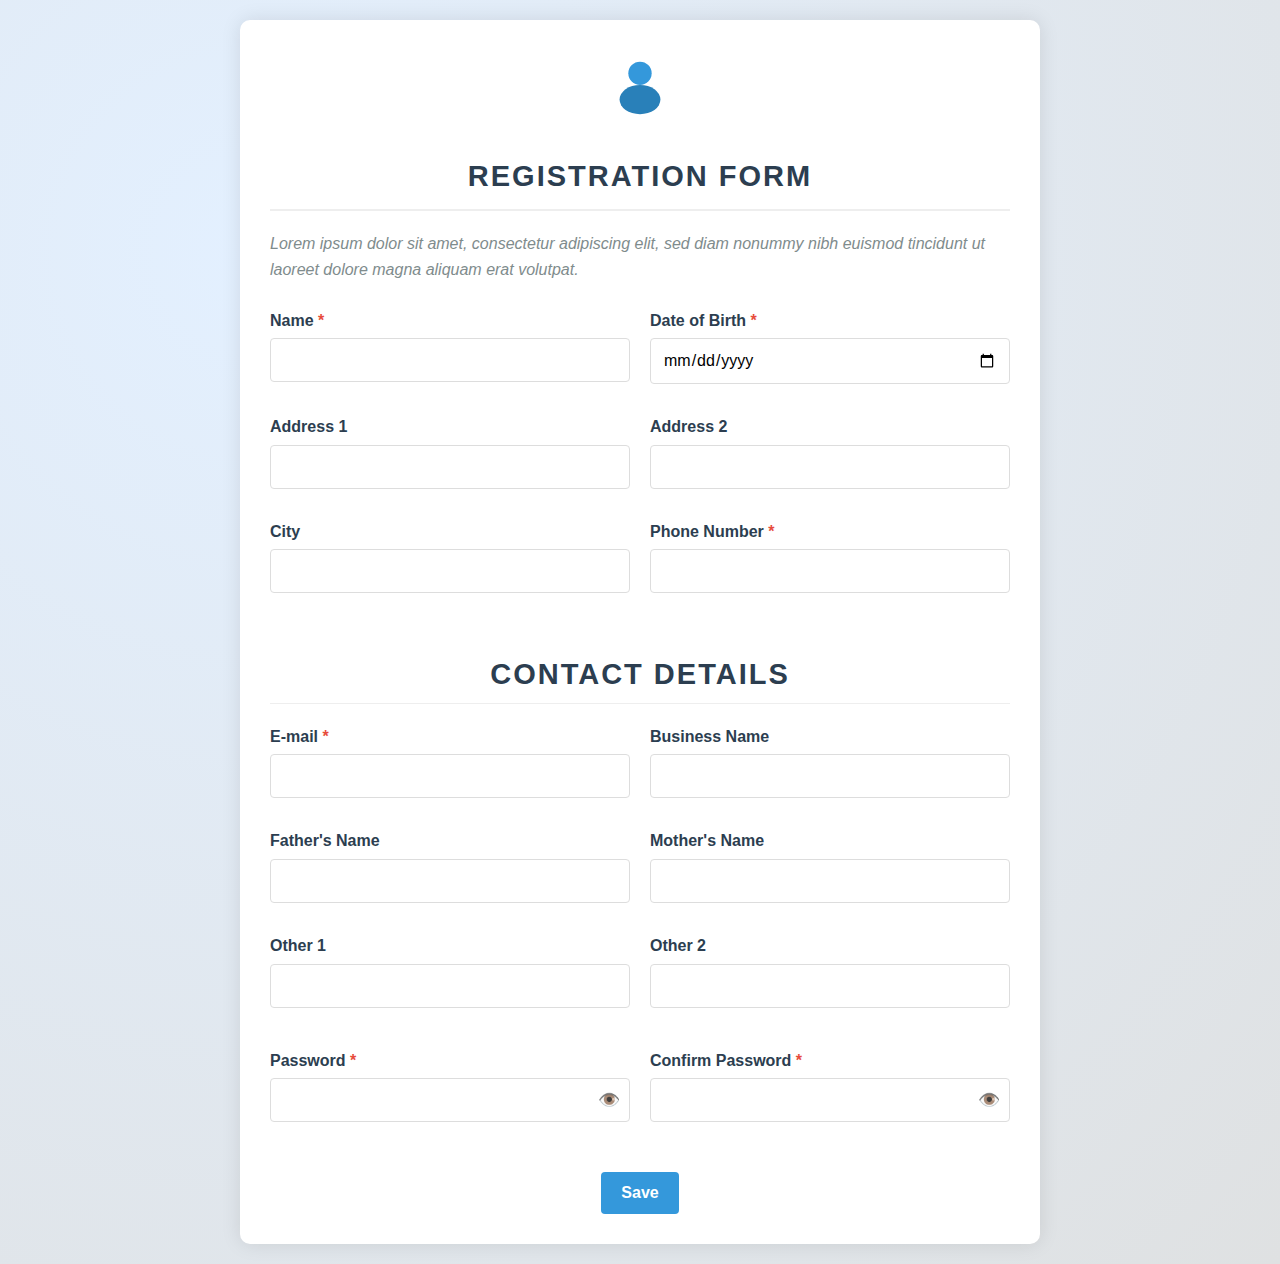
<file: index.html>
<!DOCTYPE html>
<html lang="en">
<head>
    <meta charset="UTF-8">
    <meta name="viewport" content="width=device-width, initial-scale=1.0">
    <title>User Registration</title>
    <link rel="stylesheet" href="style.css">
</head>
<body>
    <div class="container">
        <div class="form-icon">
            <svg width="70" height="70" viewBox="0 0 24 24" fill="none" xmlns="http://www.w3.org/2000/svg">
                <circle cx="12" cy="8" r="4" fill="#3498db"/>
                <ellipse cx="12" cy="17" rx="7" ry="5" fill="#2980b9"/>
            </svg>
        </div>
        <header>
            <h1>REGISTRATION FORM</h1>
            <p class="intro-text">Lorem ipsum dolor sit amet, consectetur adipiscing elit, sed diam nonummy nibh euismod tincidunt ut laoreet dolore magna aliquam erat volutpat.</p>
        </header>

        <form id="registration-form">
            <div class="form-section">
                <div class="form-row">
                    <div class="form-group">
                        <label for="name" class="required">Name</label>
                        <input type="text" id="name" name="name">
                        <div class="error" id="name-error"></div>
                    </div>
                    <div class="form-group">
                        <label for="dob" class="required">Date of Birth</label>
                        <input type="date" id="dob" name="dob">
                        <div class="error" id="dob-error"></div>
                    </div>
                </div>
                
                <div class="form-row">
                    <div class="form-group">
                            <label for="address1">Address 1</label>
                        <input type="text" id="address1" name="address1">
                        <div class="error" id="address1-error"></div>
                    </div>
                    <div class="form-group">
                            <label for="address2">Address 2</label>
                        <input type="text" id="address2" name="address2">
                        <div class="error" id="address2-error"></div>
                    </div>
                </div>
                
                <div class="form-row">
                    <div class="form-group">
                            <label for="city">City</label>
                        <input type="text" id="city" name="city">
                        <div class="error" id="city-error"></div>
                    </div>
                    <div class="form-group">
                        <label for="phone" class="required">Phone Number</label>
                        <input type="tel" id="phone" name="phone">
                        <div class="error" id="phone-error"></div>
                    </div>
                </div>
            </div>
            
            <h2>CONTACT DETAILS</h2>
            <div class="form-section">
                <div class="form-row">
                    <div class="form-group">
                        <label for="email" class="required">E-mail</label>
                        <input type="email" id="email" name="email">
                        <div class="error" id="email-error"></div>
                    </div>
                    <div class="form-group">
                            <label for="business">Business Name</label>
                        <input type="text" id="business" name="business">
                        <div class="error" id="business-error"></div>
                    </div>
                </div>
                
                <div class="form-row">
                    <div class="form-group">
                            <label for="father">Father's Name</label>
                        <input type="text" id="father" name="father">
                        <div class="error" id="father-error"></div>
                    </div>
                    <div class="form-group">
                            <label for="mother">Mother's Name</label>
                        <input type="text" id="mother" name="mother">
                        <div class="error" id="mother-error"></div>
                    </div>
                </div>
                
                <div class="form-row">
                    <div class="form-group">
                            <label for="other1">Other 1</label>
                        <input type="text" id="other1" name="other1">
                        <div class="error" id="other1-error"></div>
                    </div>
                    <div class="form-group">
                            <label for="other2">Other 2</label>
                        <input type="text" id="other2" name="other2">
                         <div class="error" id="other2-error"></div>
                    </div>
                </div>
            </div>
            
            <div class="form-section">
                <div class="form-row">
                    <div class="form-group">
                        <label for="password" class="required">Password</label>
                            <div style="position:relative;">
                                <input type="password" id="password" name="password" style="padding-right:40px;">
                                <span id="toggle-password" style="position:absolute;right:10px;top:50%;transform:translateY(-50%);cursor:pointer;font-size:18px;">👁️</span>
                            </div>
                            <div class="error" id="password-error"></div>
                    </div>
                    <div class="form-group">
                        <label for="confirm-password" class="required">Confirm Password</label>
                            <div style="position:relative;">
                                <input type="password" id="confirm-password" name="confirm-password" style="padding-right:40px;">
                                <span id="toggle-confirm-password" style="position:absolute;right:10px;top:50%;transform:translateY(-50%);cursor:pointer;font-size:18px;">👁️</span>
                            </div>
                            <div class="error" id="confirm-password-error"></div>
                    </div>
                </div>
            </div>

            <div style="width:100%;display:flex;justify-content:center;">
                <button type="submit" id="save-btn" class="btn-primary">Save</button>
            </div>
        </form>
    </div>

    <script type="module" src="validation.js"></script>
    <script type="module" src="storage.js"></script>
    <script>
    document.getElementById('toggle-password').onclick = function() {
        var pwd = document.getElementById('password');
        pwd.type = pwd.type === 'password' ? 'text' : 'password';
    };
    document.getElementById('toggle-confirm-password').onclick = function() {
        var pwd = document.getElementById('confirm-password');
        pwd.type = pwd.type === 'password' ? 'text' : 'password';
    };
    </script>
    <script type="module">
        import { validateRegistrationForm } from 'validation.js';
        import { saveUserData } from 'storage.js';
        
        document.getElementById('registration-form').addEventListener('submit', function(e) {
            e.preventDefault();
            
            if (validateRegistrationForm()) {
                const userData = {
                    name: document.getElementById('name').value.trim(),
                    dob: document.getElementById('dob').value,
                    address1: document.getElementById('address1').value.trim(),
                    address2: document.getElementById('address2').value.trim(),
                    city: document.getElementById('city').value.trim(),
                    phone: document.getElementById('phone').value.trim(),
                    email: document.getElementById('email').value.trim(),
                    business: document.getElementById('business').value.trim(),
                    father: document.getElementById('father').value.trim(),
                    mother: document.getElementById('mother').value.trim(),
                    other1: document.getElementById('other1').value.trim(),
                    other2: document.getElementById('other2').value.trim(),
                    password: document.getElementById('password').value
                };
                
                saveUserData(userData);
                window.location.href = 'thankyou.html';
            }
        });
    </script>
</body>

</html>
</file>
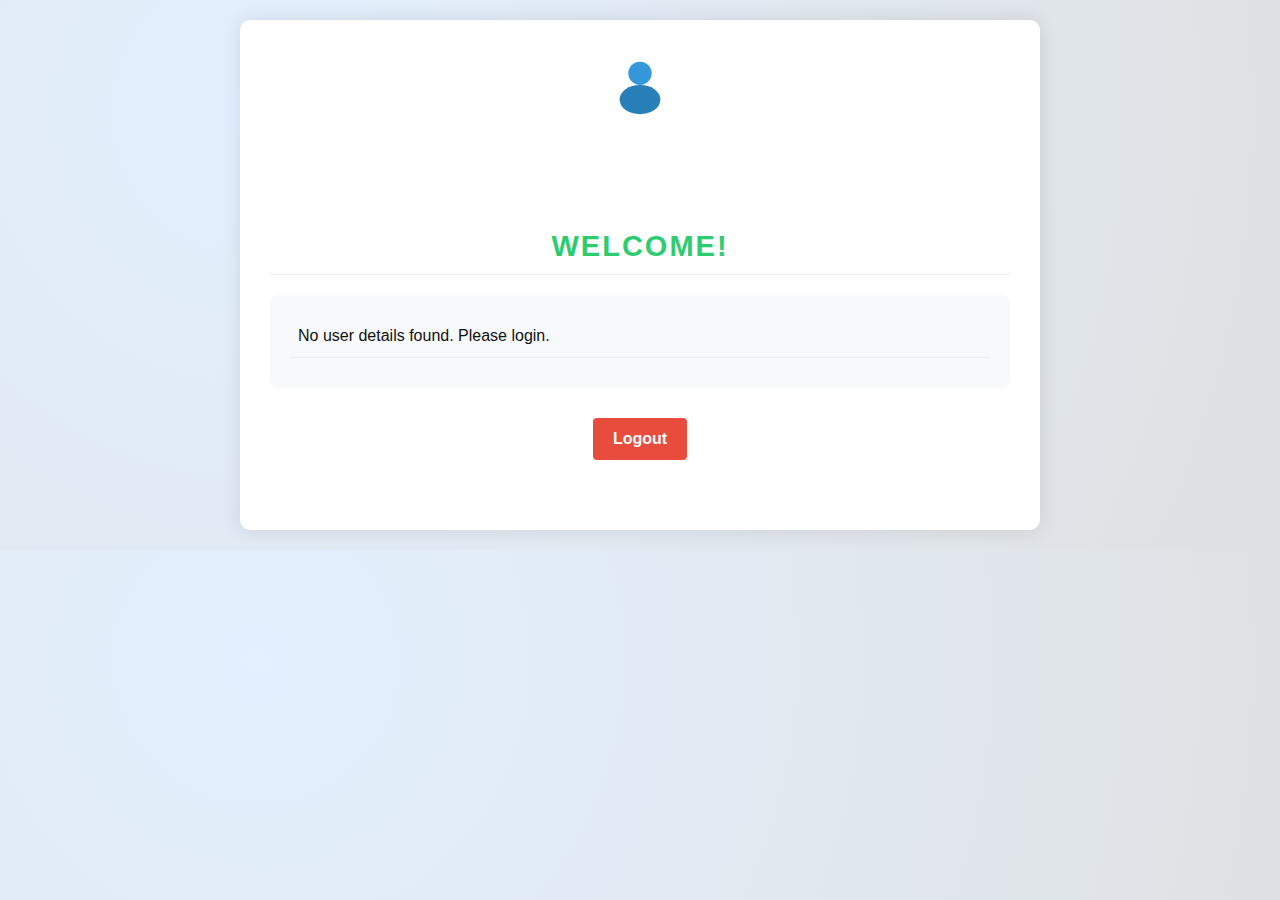
<file: home.html>
<!DOCTYPE html>
<html lang="en">
<head>
    <meta charset="UTF-8">
    <meta name="viewport" content="width=device-width, initial-scale=1.0">
    <title>Home</title>
    <link rel="stylesheet" href="style.css">
</head>
<body>
    <div class="container">
        <div class="form-icon">
            <svg width="70" height="70" viewBox="0 0 24 24" fill="none" xmlns="http://www.w3.org/2000/svg">
                <circle cx="12" cy="8" r="4" fill="#3498db"/>
                <ellipse cx="12" cy="17" rx="7" ry="5" fill="#2980b9"/>
            </svg>
        </div>
        <div class="home-screen">
            <h2>Welcome!</h2>
            <div id="user-info" class="user-info" style="color:#111;"></div>
            <button id="logout-btn" class="btn-secondary">Logout</button>
        </div>
    </div>

    <script>
    var user = sessionStorage.getItem('currentUser');
    if (user) {
        var userObj = JSON.parse(user);

        var name = userObj.name ? userObj.name : '';
        var email = userObj.email ? userObj.email : '----';
        var dob = userObj.dob ? userObj.dob : '----';
        var city = userObj.city ? userObj.city : '----';

        var details = '<h3 style="color:#2c3e50;">Hello, ' + name + '!</h3>';
        details += '<p style="font-size:18px;color:#2c3e50;">Email : ' + email + '</p>';
        details += '<p style="font-size:18px;color:#2c3e50;">DOB : ' + dob + '</p>';
        details += '<p style="font-size:18px;color:#2c3e50;">City : ' + city + '</p>';
        details += '<p style="font-size:18px;color:#2c3e50;">Thank you for logging in.</p>';

        document.getElementById('user-info').innerHTML = details;
    } else {
        document.getElementById('user-info').innerHTML = '<p>No user details found. Please login.</p>';
    }

    document.getElementById('logout-btn').onclick = function() {
        sessionStorage.removeItem('currentUser');
        window.location.href = 'login.html';
    };
    </script>
</body>
</html>
</file>
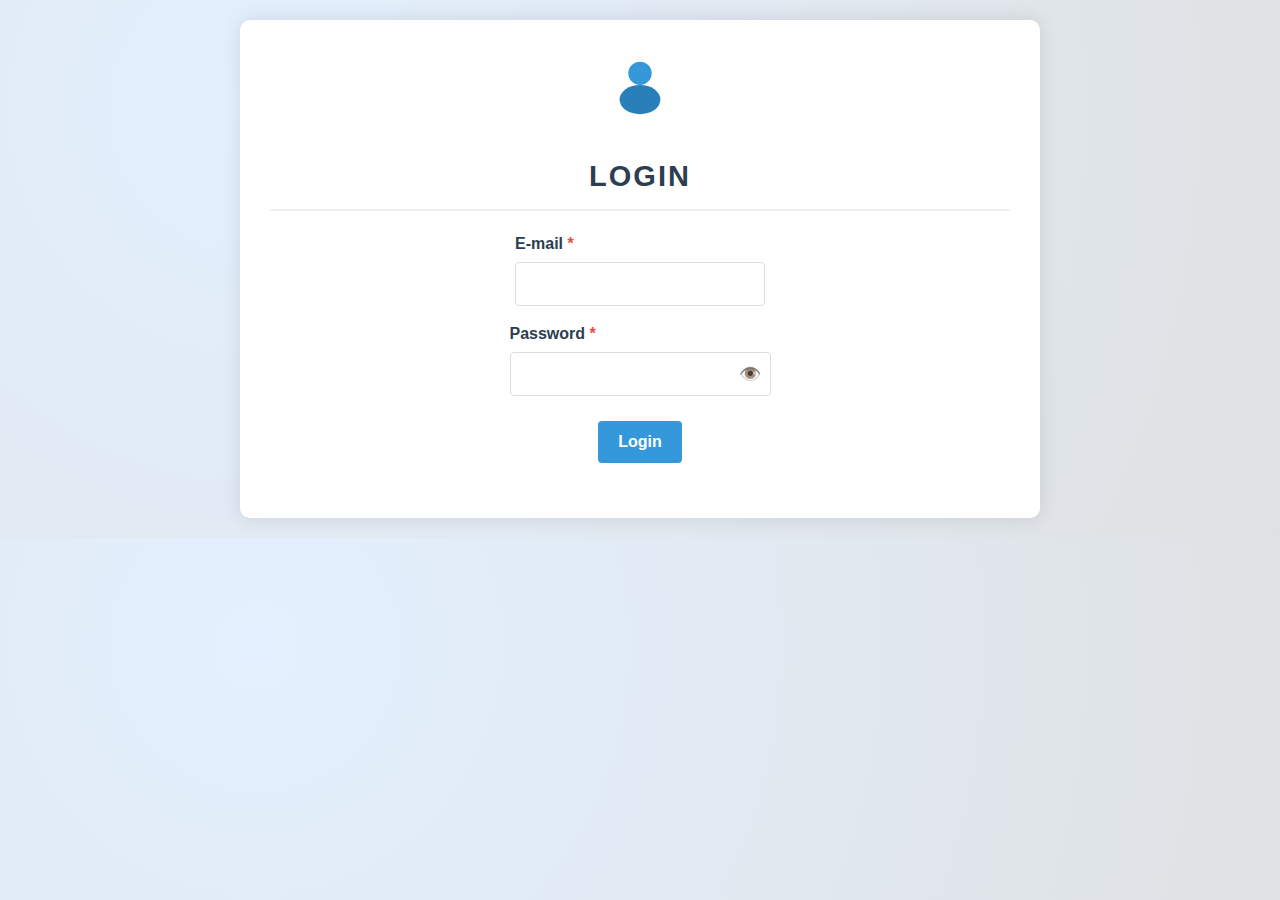
<file: login.html>
<!DOCTYPE html>
<html lang="en">
<head>
    <meta charset="UTF-8">
    <meta name="viewport" content="width=device-width, initial-scale=1.0">
    <title>Login</title>
    <link rel="stylesheet" href="style.css">
</head>
<body>
    <div class="container">
        <div class="form-icon">
            <svg width="70" height="70" viewBox="0 0 24 24" fill="none" xmlns="http://www.w3.org/2000/svg">
                <circle cx="12" cy="8" r="4" fill="#3498db"/>
                <ellipse cx="12" cy="17" rx="7" ry="5" fill="#2980b9"/>
            </svg>
        </div>
        <h1>Login</h1>
        <form id="login-form">
            <div class="form-section" style="display:flex;flex-direction:column;align-items:center;">
                <div class="form-group">
                    <label for="login-email" class="required">E-mail</label>
                    <input type="email" id="login-email" name="login-email">
                    <div class="error" id="login-email-error"></div>
                </div>
                
                <div class="form-group">
                    <label for="login-password" class="required">Password</label>
                        <div style="position:relative;">
                            <input type="password" id="login-password" name="login-password" style="padding-right:40px;">
                            <span id="toggle-login-password" style="position:absolute;right:10px;top:50%;transform:translateY(-50%);cursor:pointer;font-size:18px;">👁️</span>
                        </div>
                        <div class="error" id="login-password-error"></div>
                </div>
                
                <div class="error" id="login-error"></div>
                
                <div style="width:100%;display:flex;justify-content:center;">
                    <button type="submit" class="btn-primary">Login</button>
                </div>
            </div>
        </form>
    </div>

    <script>
    document.getElementById('toggle-login-password').onclick = function() {
        var pwd = document.getElementById('login-password');
        pwd.type = pwd.type === 'password' ? 'text' : 'password';
    };
    </script>
    <script type="module">
        import { validateLoginForm } from './validation.js';
        import { authenticateUser } from './auth.js';
        
        document.getElementById('login-form').addEventListener('submit', function(e) {
            e.preventDefault();
            
            if (validateLoginForm()) {
                const email = document.getElementById('login-email').value.trim();
                const password = document.getElementById('login-password').value;
                
                const user = authenticateUser(email, password);
                
                if (user) {
                    // Store user session
                    sessionStorage.setItem('currentUser', JSON.stringify(user));
                    window.location.href = 'home.html';
                } else {
                    document.getElementById('login-error').textContent = 'Incorrect email or password';
                    document.getElementById('login-error').style.display = 'block';
                }
            }
        });
    </script>
</body>

</html>
</file>
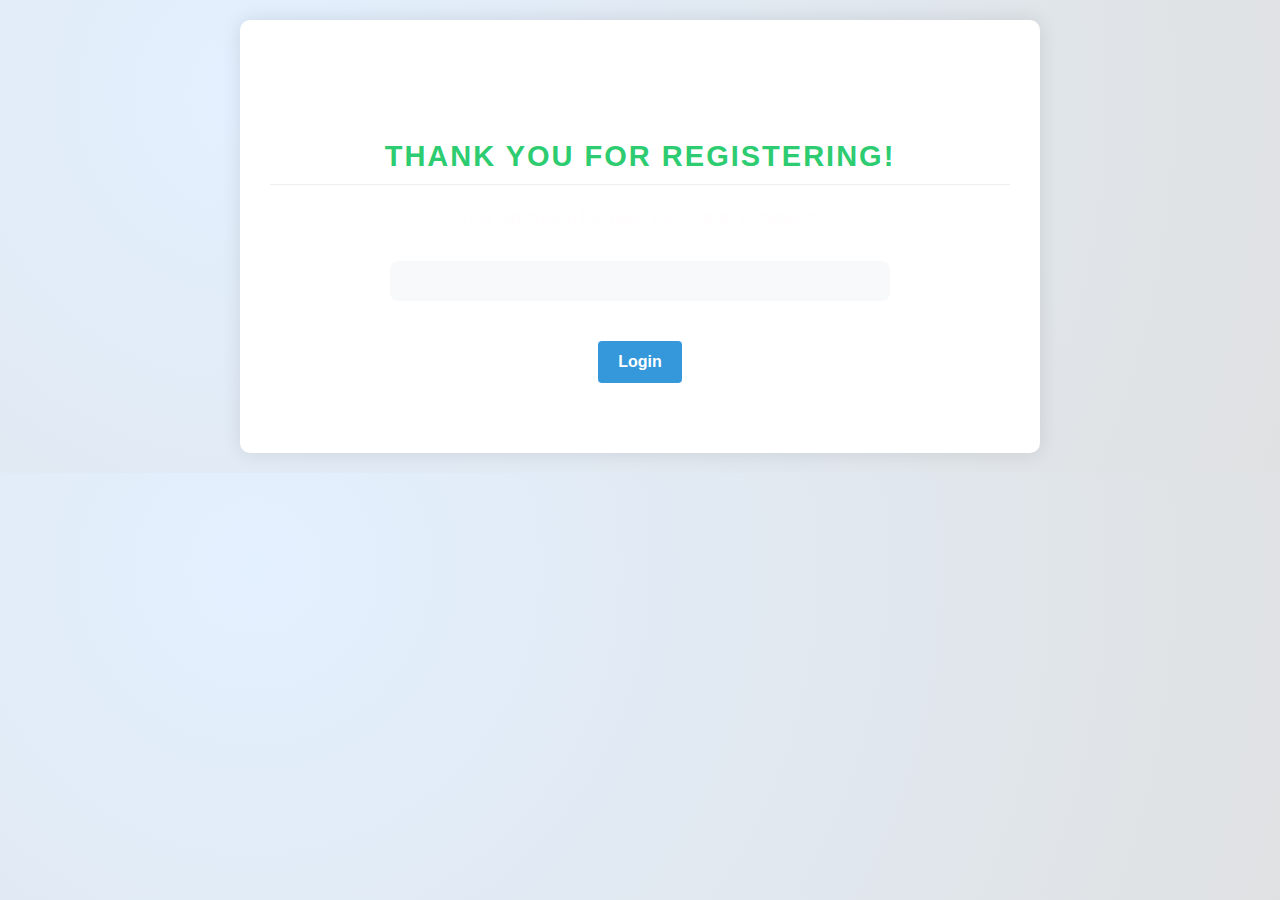
<file: thankyou.html>
<!DOCTYPE html>
<html lang="en">
<head>
    <meta charset="UTF-8">
    <meta name="viewport" content="width=device-width, initial-scale=1.0">
    <title>Thank You</title>
    <link rel="stylesheet" href="style.css">
</head>
<body>
    <div class="container">
        <div class="thank-you">
                <h2>Thank You for Registering!</h2>
                <p>Your registration has been successfully completed.</p>
                <div id="user-details" style="text-align:left;margin:30px auto;max-width:500px;background:#f8f9fa;color:#222;padding:20px;border-radius:8px;"></div>
                <button id="login-redirect-btn" class="btn-primary">Login</button>
        </div>
    </div>

    <script>
        document.getElementById('login-redirect-btn').addEventListener('click', function() {
            window.location.href = 'login.html';
        });
        var user = JSON.parse(localStorage.getItem('users'));
        if (user && user.length > 0) {
            var lastUser = user[user.length-1];
            var details = '';
            for (var key in lastUser) {
                details += '<p><b>' + key.charAt(0).toUpperCase() + key.slice(1) + ':</b> ' + lastUser[key] + '</p>';
            }
            document.getElementById('user-details').innerHTML = details;
        }
    </script>
</body>
</html>
</file>
<file: style.css>
* {
    box-sizing: border-box;
    margin: 0;
    padding: 0;
    font-family: 'Segoe UI', Tahoma, Geneva, Verdana, sans-serif;
}

body {
    background-color: #dfe1e295;
    color: #fffdfddd;
    line-height: 1.6;
    padding: 20px;
    background-image: radial-gradient(circle at 20% 20%, #e3f0ff 0%, #dfe1e2 100%),
                      repeating-linear-gradient(135deg, #e3f0ff 0px, #e3f0ff 10px, #dfe1e2 10px, #dfe1e2 20px);
}

.container {
    max-width: 800px;
    margin: 0 auto;
    background: white;
    padding: 30px;
    border-radius: 10px;
    box-shadow: 0 0 20px rgba(0, 0, 0, 0.1);
    position: relative;
}
.form-icon {
    display: flex;
    justify-content: center;
    align-items: center;
    margin-bottom: 20px;
}

h1, h2 {
    color: #2c3e50;
    margin-bottom: 20px;
    align-items: center;
    font-weight: 700;
    text-align: center;
    text-transform: uppercase;
    letter-spacing: 2px;
    font-size: 29px;
   
    width: 100%;
    padding: 13px 0;

}

h1 {
    border-bottom: 2px solid #eee;
    padding-bottom: 10px;
}

h2 {
    margin-top: 30px;
    padding-bottom: 5px;
    border-bottom: 1px solid #eee;
}

.intro-text {
    color: #7f8c8d;
    margin-bottom: 25px;
    font-style: italic;
}

.form-section {
    margin-bottom: 25px;
}

.form-row {
    display: flex;
    flex-wrap: wrap;
    margin: 0 -10px 15px;
}

.form-group {
    flex: 1 0 calc(50% - 20px);
    margin: 0 10px 15px;
    min-width: 250px;
}

label {
    display: block;
    margin-bottom: 5px;
    font-weight: 600;
    color: #2c3e50;
}

input[type="text"],
input[type="email"],
input[type="password"],
input[type="date"],
input[type="tel"] {
    width: 100%;
    padding: 12px;
    border: 1px solid #ddd;
    border-radius: 4px;
    font-size: 16px;
    transition: border 0.3s;
}

input:focus {
    border-color: #3498db;
    outline: none;
    box-shadow: 0 0 5px rgba(52, 152, 219, 0.5);
}

.error {
    color: #e74c3c;
    font-size: 14px;
    margin-top: 5px;
    display: none;
}

button {
    border: none;
    padding: 12px 20px;
    border-radius: 4px;
    cursor: pointer;
    font-size: 16px;
    font-weight: 600;
    margin-top: 10px;
    transition: background-color 0.3s;
}
.btn-primary {
    background-color: #3498db;
    color: white;
}

.btn-primary:hover {
    background-color: #2980b9;
}

.btn-secondary {
    background-color: #e74c3c;
    color: white;
}

.btn-secondary:hover {
    background-color: #c0392b;
}

.thank-you, .home-screen {
    text-align: center;
    padding: 40px 0;
}

.thank-you h2, .home-screen h2 {
    color: #2ecc71;
    margin-bottom: 20px;
}

.user-info {
    background-color: #f8f9fa;
    padding: 20px;
    border-radius: 8px;
    margin: 20px 0;
    text-align: left;
}

.user-info p {
    margin-bottom: 10px;
    padding: 8px;
    border-bottom: 1px solid #eee;
}

.required::after {
    content: " *";
    color: #e74c3c;
}
</file>
